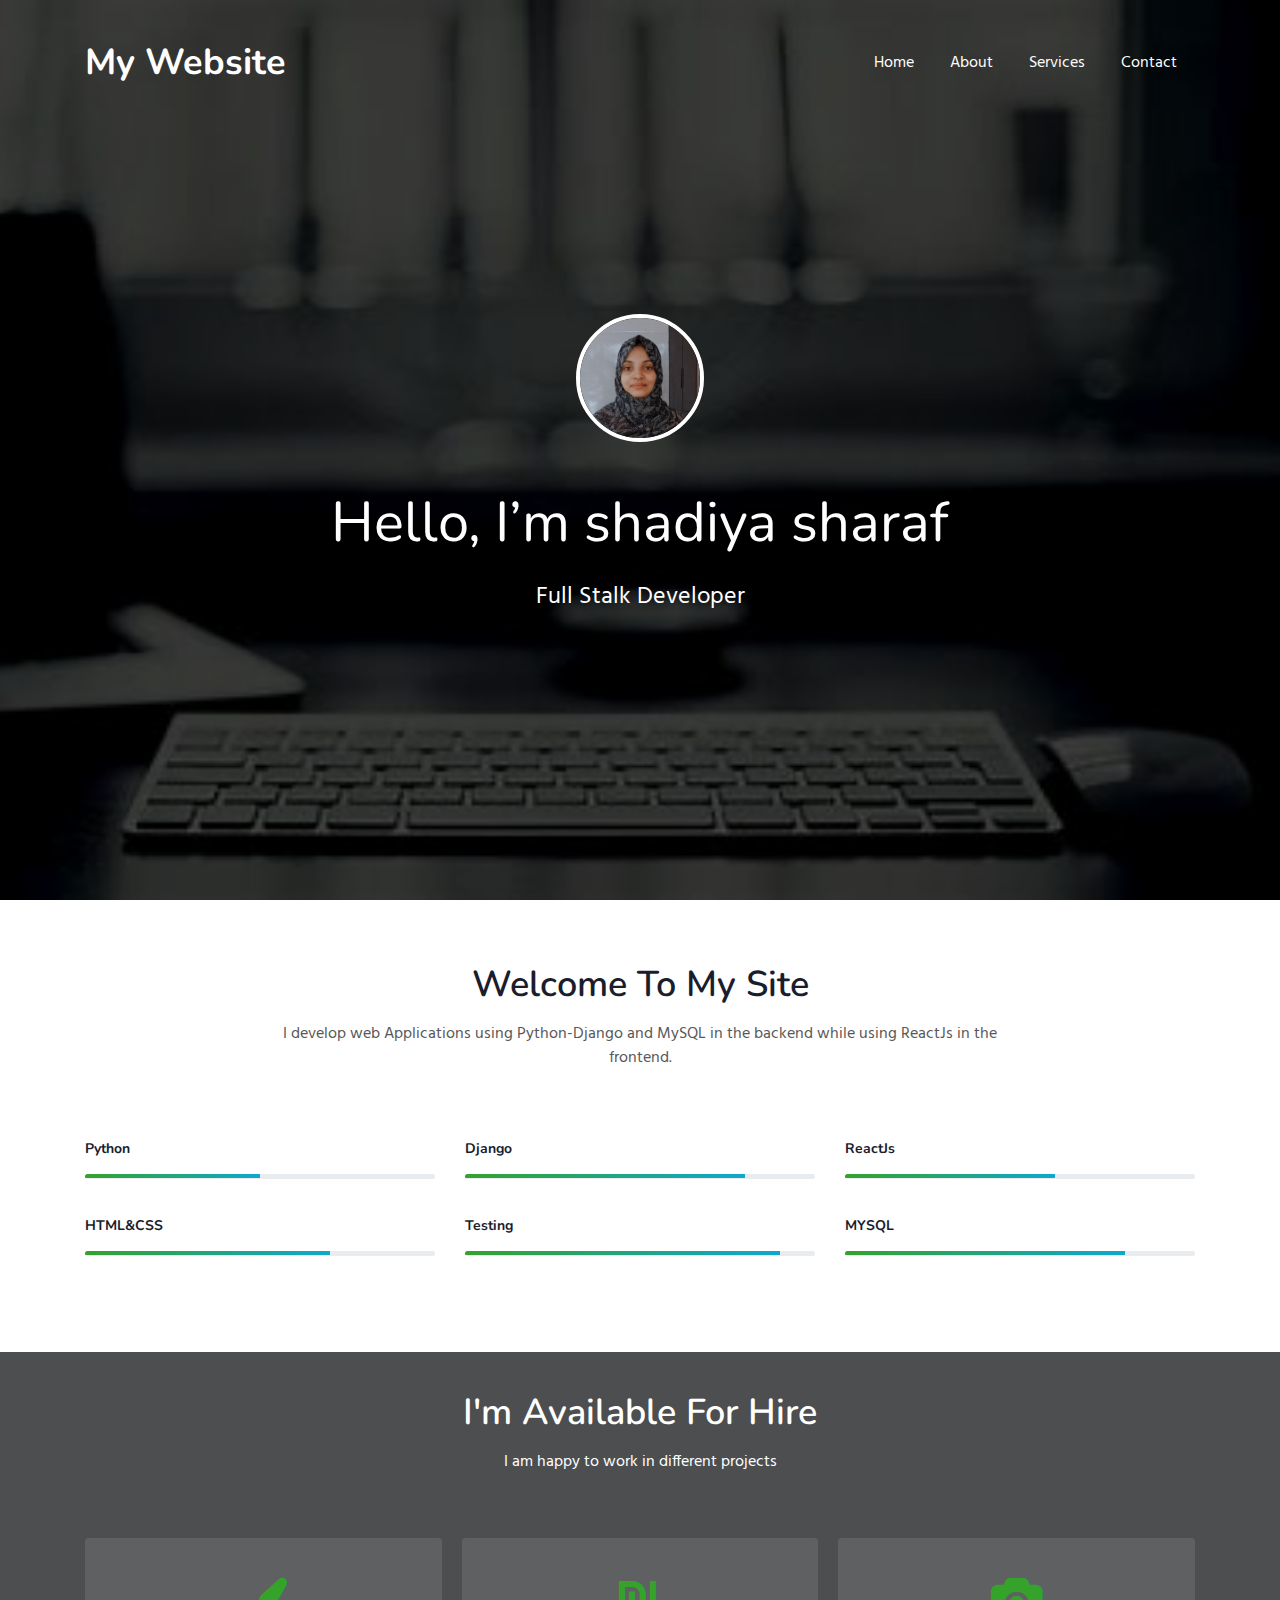
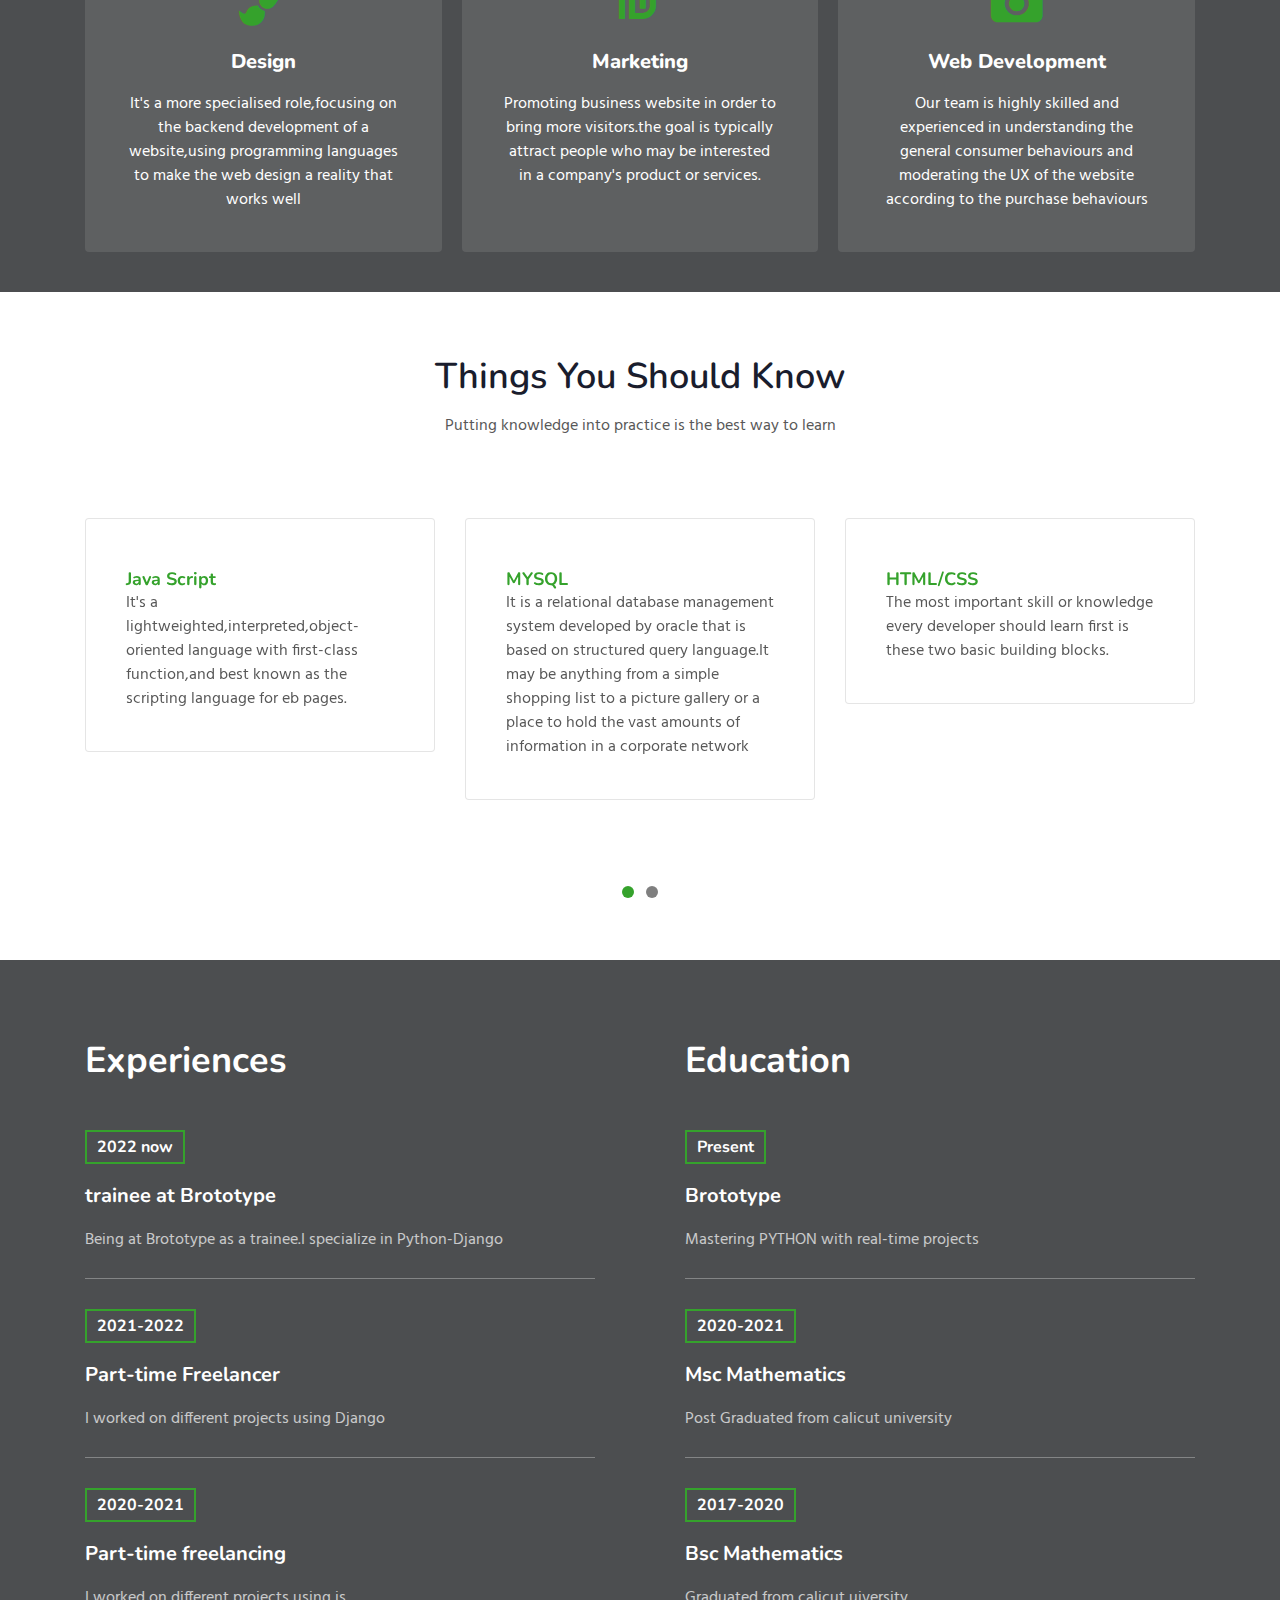
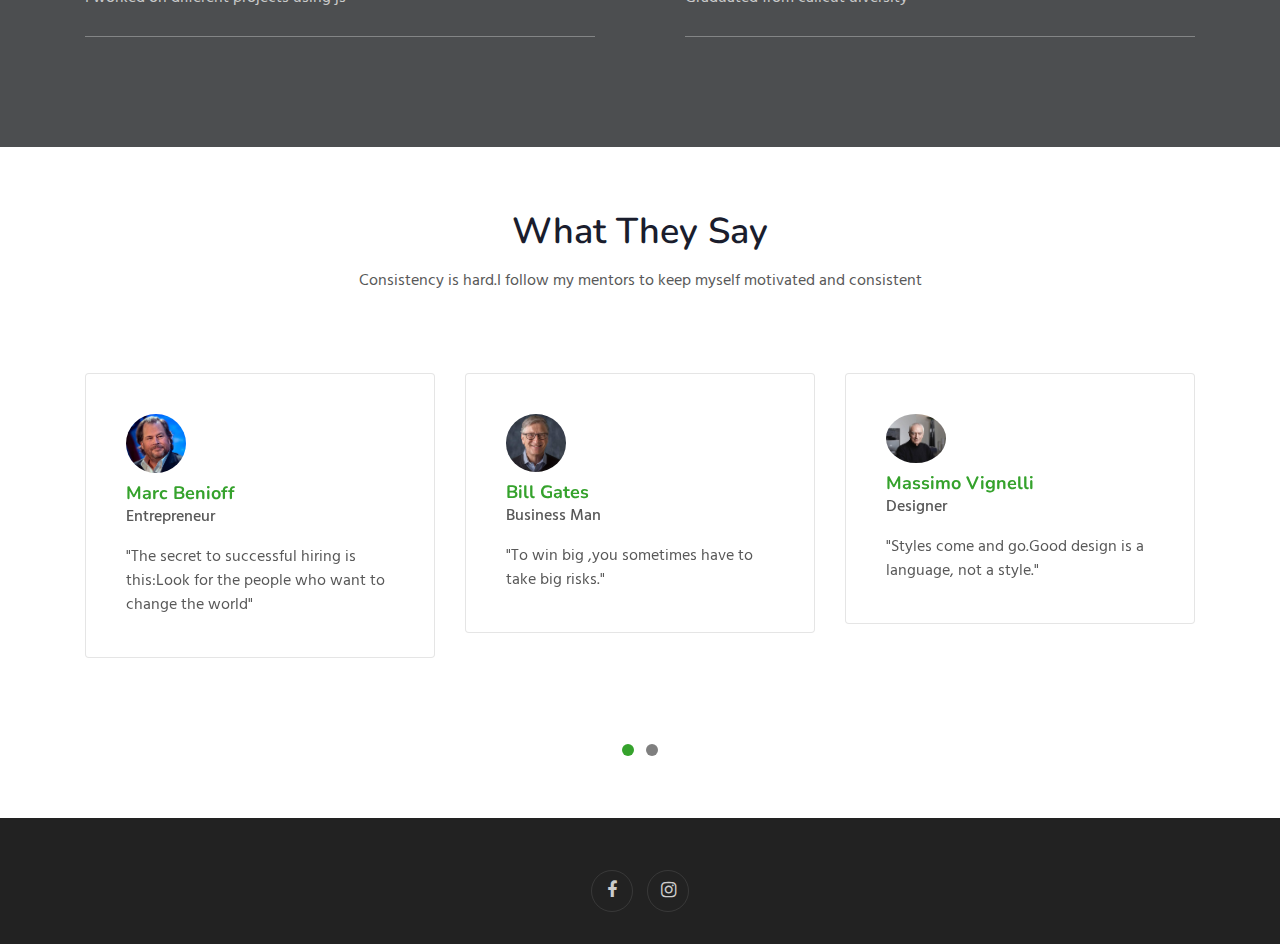
<file: index.html>
<!--
Author: W3layouts
Author URL: http://w3layouts.com
-->
<!doctype html>
<html lang="en">
  <head>
    <!-- Required meta tags -->
    <meta charset="utf-8">
    <meta name="viewport" content="width=device-width, initial-scale=1, shrink-to-fit=no">

    <title>My Website a Personal Portfolio Category Bootstrap Responsive Website Template | Home :: W3layouts</title>
    <!-- web fonts -->
    <link href="//fonts.googleapis.com/css?family=Nunito:400,600,700,800,900&display=swap" rel="stylesheet">
    <link href="//fonts.googleapis.com/css?family=Hind&display=swap" rel="stylesheet">
    <!-- //web fonts -->
    <!-- Template CSS -->
    <link rel="stylesheet" href="assets/css/style-starter.css">
  </head>
  <body>

<section class="w3l-bootstrap-header">
  <nav class="navbar navbar-expand-lg navbar-light py-lg-3 py-2">
    <div class="container">
      <a class="navbar-brand" href="index.html"> My Website</a>
      <!-- if logo is image enable this   
    <a class="navbar-brand" href="#index.html">
        <img src="image-path" alt="Your logo" title="Your logo" style="height:35px;" />
    </a> -->
      <button class="navbar-toggler" type="button" data-toggle="collapse" data-target="#navbarSupportedContent"
        aria-controls="navbarSupportedContent" aria-expanded="false" aria-label="Toggle navigation">
        <span class="navbar-toggler-icon fa fa-bars"></span>
      </button>

      <div class="collapse navbar-collapse" id="navbarSupportedContent">
        <ul class="navbar-nav ml-auto">
          <li class="nav-item">
            <a class="nav-link" href="index.html">Home</a>
          </li>
          <li class="nav-item">
            <a class="nav-link" href="about.html">About</a>
          </li>
          <li class="nav-item">
            <a class="nav-link" href="services.html">Services</a>
          </li>
         
        
          <li class="nav-item">
            <a class="nav-link" href="contact.html">Contact</a>
          </li>
        </ul>
        
      </div>
    </div>
  </nav>
</section>
 <!--  Main banner section -->
 <section class="w3l-main-banner" id="home">
  <div class="companies20-content">
    <div class="companies-wrapper">
        <div class="item">
         
            <div class="slider-info banner-view text-center">
              <div class="banner-info container">
                <img src="assets/images/WhatsApp Image 2022-11-26 at 20.03.08.jpg" style="height: 128px !important;width:128px !important;" alt="about image" class="img-fluid">
                <h3 class="banner-text mt-5">Hello, I’m  shadiya sharaf
                  </h3>
                  <p class="my-4 mb-5"> Full Stalk Developer</p><br>
               
              </div>
            </div>
          
        </div>
    </div>
  </div>
</section>
 <!--  //Main banner section -->
<section class="w3l-about ">
<div class="skills-bars py-5">
 <div class="container py-md-3">
  <div class="heading text-center mx-auto">
    <h3 class="head">Welcome To My Site</h3>
    <p class="my-3 head">  I develop web Applications using Python-Django and MySQL in the backend while using ReactJs in the frontend.
    </div>
<div class="row mt-5 pt-3">
    <div class="col-lg-4 col-md-4 col-sm-6 skills-bar-grids mb-4 pb-2">
        <h4>Python</h4>
        <div class="progress">
        <div class="progress-bar progress-bar-striped bg-color" role="progressbar" style="width: 50% ;height:4px;" aria-valuenow="50" aria-valuemin="0" aria-valuemax="100">
      </div>
    </div>
</div>
    <div class="col-lg-4 col-md-4 col-sm-6 skills-bar-grids mb-4 pb-2">
        <h4> Django</h4>
        <div class="progress">
        <div class="progress-bar progress-bar-striped bg-color" role="progressbar" style="width: 80% ;height:4px;" aria-valuenow="50" aria-valuemin="0" aria-valuemax="100">
      </div>
    </div>
</div>
<div class="col-lg-4  col-md-4 col-sm-6 skills-bar-grids mb-4 pb-2">
    <h4>ReactJs</h4>
    <div class="progress">
    <div class="progress-bar progress-bar-striped bg-color" role="progressbar" style="width: 60% ;height:4px;" aria-valuenow="50" aria-valuemin="0" aria-valuemax="100">
  </div>
</div>
</div>
<div class="col-lg-4  col-md-4 col-sm-6 skills-bar-grids mb-4 pb-2">
    <h4> HTML&CSS</h4>
    <div class="progress">
    <div class="progress-bar progress-bar-striped bg-color" role="progressbar" style="width: 70% ;height:4px;" aria-valuenow="50" aria-valuemin="0" aria-valuemax="100">
  </div>
</div>
</div>
<div class="col-lg-4  col-md-4 col-sm-6 skills-bar-grids mb-4 pb-2">
    <h4> Testing</h4>
    <div class="progress">
    <div class="progress-bar progress-bar-striped bg-color" role="progressbar" style="width: 90% ;height:4px;" aria-valuenow="50" aria-valuemin="0" aria-valuemax="100">
  </div>
</div>
</div>
<div class="col-lg-4 col-md-4 col-sm-6 skills-bar-grids ">
    <h4>MYSQL </h4>
    <div class="progress">
    <div class="progress-bar progress-bar-striped bg-color" role="progressbar" style="width: 80% ;height:4px;" aria-valuenow="50" aria-valuemin="0" aria-valuemax="100">
  </div>
</div>
</div>

 </div>
 </div>
</div>
 </section>
<section class="w3l-feature-3" id="features">
	<div class="grid top-bottom">
		<div class="container">
			<div class="heading text-center mx-auto">
                <h3 class="head text-white">I'm Available For Hire</h3>
                <p class="my-3 head text-white">I am happy to work in different projects </p>
              </div>
			<div class="middle-section grid-column text-center mt-5 pt-3">
				<div class="three-grids-columns">
					<span class="fa fa-paint-brush"></span>
					<h4>Design</h4>
					<p>It's a more specialised role,focusing on the backend development of a website,using programming languages to make the web design a reality that works well  </p>
					
				</div>
				<div class="three-grids-columns">
					<span class="fa fa-ils"></span>
					<h4>Marketing</h4>
					<p> Promoting business website in order to bring more visitors.the goal is typically attract people who may be interested in a company's product or services. </p>
					
				</div>
				<div class="three-grids-columns">
					<span class="fa fa-camera"></span>
					<h4>Web Development</h4>
					<p>  Our team is highly skilled and experienced in understanding the general consumer behaviours and moderating the UX of the website according to the purchase behaviours</p>
					
				</div>
			</div>
		</div>
	</div>
</section>
<!-- completed section -->
<section class="w3l-testimonials" id="testimonials">
  <div class="customers-6-content py-5">
    <div class="container py-lg-3">
      <div class="heading text-center mx-auto">
        <h3 class="head">Things You Should Know</h3>
        <p class="my-3 head ">Putting knowledge into practice is the best way to learn  </p>
         
      </div>
     
      <div id="customerhnyCarousel" class="carousel slide" data-ride="carousel">

        <ol class="carousel-indicators">
          <li data-target="#customerhnyCarousel" data-slide-to="0" class="active"></li>
                        <li data-target="#customerhnyCarousel" data-slide-to="1"></li>
                      
        </ol>
        <!-- Carousel items -->
        <div class="carousel-inner pb-5">

          <div class="carousel-item active">
            <div class="customer row py-5 mt-3">
              <div class="col-lg-4 col-md-6">
                <div class="card">
                 
                  <div class="card-body">
                    
                    <h3 class="card-title mt-2">Java Script </h3>
                   
                    <p class="card-text">It's a lightweighted,interpreted,object-oriented language with first-class function,and best known as the scripting language for eb pages.                      </p>
                  
                    
                  </div>
                </div>
              </div>
              <div class="col-lg-4 col-md-6 off-testi-2">
                <div class="card">
                
                  <div class="card-body">
                    
                    <h3 class="card-title mt-2">MYSQL</h3>
                    
                    <p class="card-text"> It is a relational database management system developed by oracle that is based on structured query language.It may be anything from a simple shopping list to a picture gallery or a place to hold the vast amounts of information in a corporate network  
                    </p>
                    
                  
                  </div>
                </div>
              </div>
              <div class="col-lg-4 offset-md-3 offset-lg-0 col-md-6 off-testi">
                <div class="card">
                  
                  <div class="card-body">
                    
                    <h3 class="card-title mt-2">HTML/CSS</h3>
                     
                    <p class="card-text"> The most important skill or knowledge every developer should learn first is these two basic building blocks. 
                     </p>
                   
                    
                  </div>
                </div>
              </div>
            </div>
          </div>
          <!--.item-->

          <div class="carousel-item">
            <div class="customer row py-5 mt-3">
              <div class="col-lg-4 col-md-6">
                <div class="card">
                 
                  <div class="card-body">
                     
                    <h3 class="card-title mt-2">ReactJS</h3>
                    
                    <p class="card-text"> React is a free and open-source frond-end javascript library for building user interfaces based on UI components
                    </p>
                  
                  
                  </div>
                </div>
              </div>
              <div class="col-lg-4 col-md-6 off-testi-2">
                <div class="card">
                 
                  <div class="card-body">
                    
                    <h3 class="card-title mt-2">Authentication</h3>
                    
                    <p class="card-text"> There is a huge chance that you will be dealing with user Authentication to track the users on a specific website. 
                     </p>
                  
                    
                  </div>
                </div>
                
                
              </div>
              <div class="col-lg-4 offset-md-3 offset-lg-0 col-md-6 off-testi">
                <div class="card">
                 
                  <div class="card-body">
                     
                    <h3 class="card-title mt-2" >Git and GitHub</h3>
                    
                    <p class="card-text"> Git is one of the most popular version control systems which is used in most organization.
                    </p>
                   
                    
                  </div>
                </div>
              </div>
            </div>
            
          </div>
           

        </div>
        <!--.carousel-inner-->
      </div>
    </div>
  </div>
  <!--//customers -->
</section>
<!-- completed section -->
<div class="products-4" id="portfolio">
    <!-- Products4 block --> 
    <!-- Products4 block -->
</div>
<script src="assets/js/jquery-3.3.1.min.js"></script>
<script src="assets/js/lightbox-plus-jquery.min.js"></script>
<section class="services-12" id="experience">
	<div class="form-12-content">
		<div class="container">
			<div class="grid grid-column-2 ">
				
				<div class="column1">
          <h3 class="mb-5"> Experiences</h3>
					<div class="experience-top">
            <h5> 2022 now</h5>
						<h4> trainee at Brototype</h4>
						<p class="my-3 text-white">Being at Brototype as a trainee.I specialize in Python-Django</p>
              
           
            </div>
            <div class="experience-top">
              <h5>2021-2022</h5>
              <h4> Part-time Freelancer </h4>
                     
                         
                         
                            
                           
              <p class="my-3 text-white">I worked on different projects using  Django</p>
              </div>
              <div class="experience-top">
                <h5> 2020-2021  </h5>
                <h4>Part-time freelancing </h4>
                <p class="my-3 text-white">I worked on different projects using js </p>
                </div>
					</div>
					<div class="column2">
            <h3 class="mb-5">Education</h3>
            <div class="experience-top">
              <h5>Present</h5>
              <h4>Brototype</h4>
              <p class="my-3 text-white">Mastering PYTHON with real-time projects</p>
              </div>
              <div class="experience-top">
                <h5> 2020-2021</h5>
                <h4> Msc Mathematics </h4>
                <p class="my-3 text-white">Post Graduated from calicut university </p>
                </div>
                <div class="experience-top">
                  <h5>2017-2020 </h5>
                  <h4>Bsc Mathematics </h4>
                  <p class="my-3 text-white"> Graduated from calicut uiversity</p>
                  </div>
					</div>
			</div>
		</div>
	</div>
</section>
<section class="w3l-testimonials" id="testimonials">
  <div class="customers-6-content py-5">
    <div class="container py-lg-3">
      <div class="heading text-center mx-auto">
        <h3 class="head">What They Say</h3>
        <p class="my-3 head ">Consistency is hard.I follow my mentors to keep myself motivated and consistent  </p>
      </div>
     
      <div id="customerhnyCarousel" class="carousel slide" data-ride="carousel">

        <ol class="carousel-indicators">
          <li data-target="#customerhnyCarousel" data-slide-to="0" class="active"></li>
                        <li data-target="#customerhnyCarousel" data-slide-to="1"></li>
                      
        </ol>
        <!-- Carousel items -->
        <div class="carousel-inner pb-5">

          <div class="carousel-item active">
            <div class="customer row py-5 mt-3">
              <div class="col-lg-4 col-md-6">
                <div class="card">
                 
                  <div class="card-body">
                    <img class="card-img-top img-responsive" src="assets/images/WhatsApp Image 2022-12-03 at 12.37.37.jpg" alt="">
                    <h3 class="card-title mt-2">Marc Benioff</h3>
                    <p class="sub-title mb-3"> Entrepreneur</p>
                    <p class="card-text"> "The secret to successful hiring is this:Look for the people who want to change the world"
                    </p>
                  
                    
                  </div>
                </div>
              </div>
              <div class="col-lg-4 col-md-6 off-testi-2">
                <div class="card">
                
                  <div class="card-body">
                    <img class="card-img-top img-responsive" src="assets/images/WhatsApp Image 2022-12-03 at 13.27.05.jpg" alt="">
                    <h3 class="card-title mt-2">Bill Gates</h3>
                    <p class="sub-title mb-3">Business Man</p>
                    <p class="card-text">  "To win big ,you sometimes have to take big risks." 
                    </p>
                    
                  
                  </div>
                </div>
              </div>
              <div class="col-lg-4 offset-md-3 offset-lg-0 col-md-6 off-testi">
                <div class="card">
                  
                  <div class="card-body">
                    <img class="card-img-top img-responsive" src="assets/images/WhatsApp Image 2022-12-03 at 13.45.59.jpg" alt="">
                    <h3 class="card-title mt-2">Massimo Vignelli</h3>
                    <p class="sub-title mb-3"> Designer</p>
                    <p class="card-text">   "Styles come and go.Good design is a language, not a style."</p>                   
                    
                  </div>
                </div>
              </div>
            </div>
          </div>
          <!--.item-->

          <div class="carousel-item">
            <div class="customer row py-5 mt-3">
              <div class="col-lg-4 col-md-6">
                <div class="card">
                 
                  <div class="card-body">
                    <img class="card-img-top img-responsive" src="assets/images/WhatsApp Image 2022-12-03 at 13.43.07.jpg" alt="">
                    <h3 class="card-title mt-2">Mohammed Saad</h3>
                    <p class="sub-title mb-3">Actor</p>
                    <p class="card-text">  "A successful website does three things:It attracts the right kinds of visitors.Guides them to the main services or product ypu offer.Collect contact details for future ongoing relation."
                    </p>
                  
                  
                  </div>
                </div>
              </div>
              <div class="col-lg-4 col-md-6 off-testi-2">
                <div class="card">
                 
                  <div class="card-body">
                    <img class="card-img-top img-responsive" src="assets/images/c3.jpg" alt="">
                    <h3 class="card-title mt-2">Brain Tracy </h3>
                    <p class="sub-title mb-3"></p>
                    <p class="card-text">  "Successful people are always looking for opportunities tohelp others.Unsuccessful people are always asking,what is in it for me?."                  </p>
                  
                    
                  </div>
                </div>
                
                
              </div>
              <div class="col-lg-4 offset-md-3 offset-lg-0 col-md-6 off-testi">
                <div class="card">
                 
                  <div class="card-body">
                    <img class="card-img-top img-responsive" src="assets/images/c1.jpg" alt="">
                    <h3 class="card-title mt-2">Darren Hardy</h3>
                    <p class="sub-title mb-3">Engineer</p>
                    <p class="card-text"> "Seek out positive people who have achieved the success you want to creat in your own life.Remember the adage:Never ask advice of someone with whom you wouldn't want totrade places."
                    </p>
                   
                    
                  </div>
                </div>
              </div>
            </div>
            
          </div>
           

        </div>
        <!--.carousel-inner-->
      </div>
    </div>
  </div>
  <!--//customers -->
</section>
 
 <!-- grids block 5 -->
 <section class="w3l-footer-29-main" id="footer">
  <div class="footer-29 text-center">
      <div class="container">
        
        <div class="main-social-footer-29">
                    
          <a href=" https://www.facebook.com/shadiya.ali.986?mibextid=ZbWKwL" class="facebook"><span class="fa fa-facebook "></span></a>
          
          <a href=" https://www.instagram.com/invites/contact/?i=79zvf1vr9r7p&utm_content=k9omv6e" class="instagram"><span class="fa fa-instagram"></span></a>
           
          
      </div>
         
      </div>
  </div>
   <!-- move top -->
  <button onclick="topFunction()" id="movetop" title="Go to top">
              <span class="fa fa-angle-up"></span>
                 </button>
                 <script>
                     // When the user scrolls down 20px from the top of the document, show the button
                     window.onscroll = function () {
                         scrollFunction()
                     };
              
                     function scrollFunction() {
                         if (document.body.scrollTop > 20 || document.documentElement.scrollTop > 20) {
                             document.getElementById("movetop").style.display = "block";
                         } else {
                             document.getElementById("movetop").style.display = "none";
                         }
                     }
              
                     // When the user clicks on the button, scroll to the top of the document
                     function topFunction() {
                         document.body.scrollTop = 0;
                         document.documentElement.scrollTop = 0;
                     }
                 </script>
                 <!-- /move top -->
</section>
<!-- // grids block 5 -->
<script src="assets/js/jquery-3.3.1.min.js"></script>
<!-- //footer-28 block -->
</section>

<script>
    $(function () {
      $('.navbar-toggler').click(function () {
        $('body').toggleClass('noscroll');
      })
    });
  </script>
  <!-- jQuery first, then Popper.js, then Bootstrap JS -->
  <script src="https://code.jquery.com/jquery-3.4.1.slim.min.js"
    integrity="sha384-J6qa4849blE2+poT4WnyKhv5vZF5SrPo0iEjwBvKU7imGFAV0wwj1yYfoRSJoZ+n" crossorigin="anonymous">
  </script>
  
  <script src="https://stackpath.bootstrapcdn.com/bootstrap/4.4.1/js/bootstrap.min.js"
    integrity="sha384-wfSDF2E50Y2D1uUdj0O3uMBJnjuUD4Ih7YwaYd1iqfktj0Uod8GCExl3Og8ifwB6" crossorigin="anonymous">
  </script>

<!-- Smooth scrolling -->



</body>

</html>
<!-- // grids block 5 -->
</file>
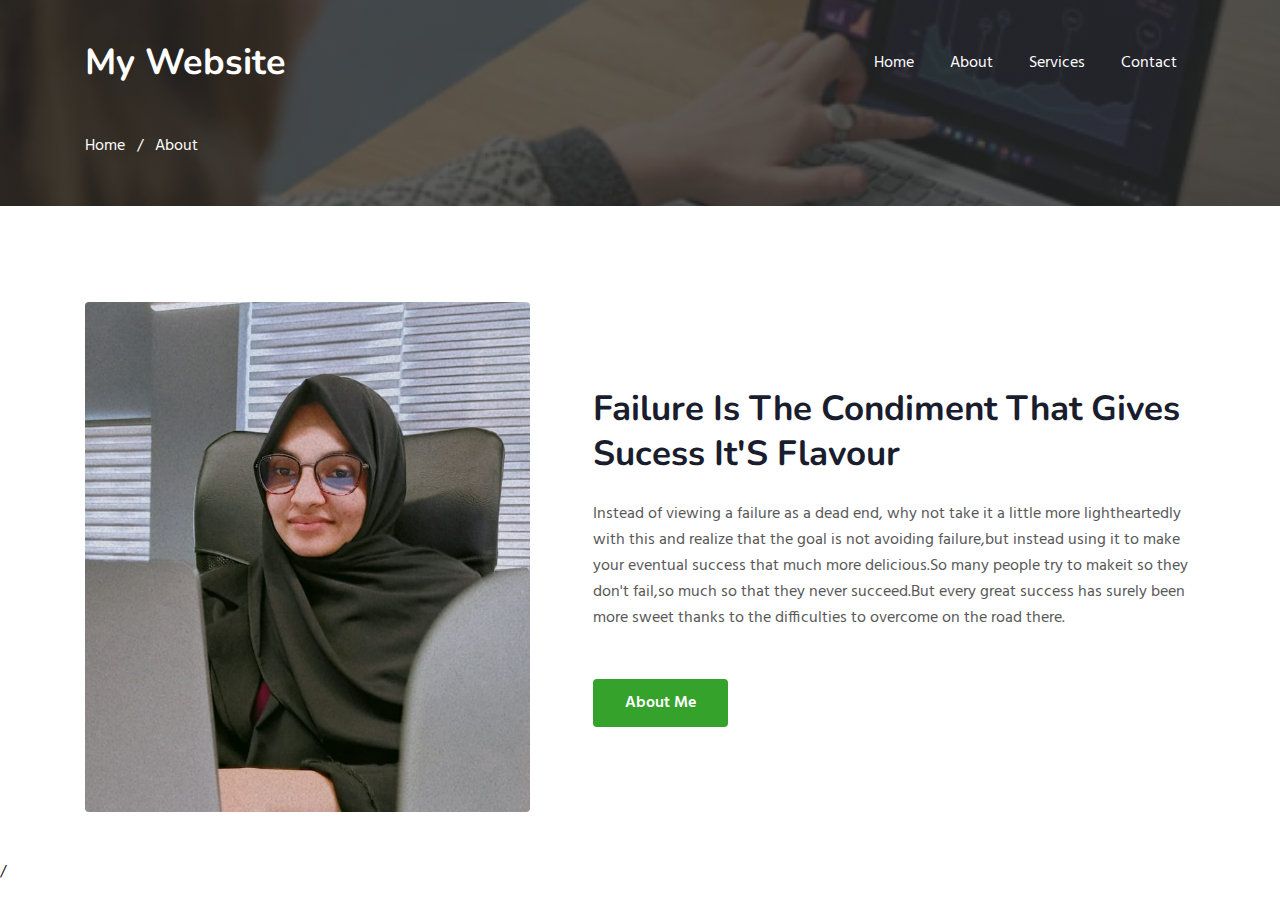
<file: about.html>
<!--
Author: W3layouts
Author URL: http://w3layouts.com
-->
<!doctype html>
<html lang="en">
  <head>
    <!-- Required meta tags -->
    <meta charset="utf-8">
    <meta name="viewport" content="width=device-width, initial-scale=1, shrink-to-fit=no">

    <title>My Website a Personal Portfolio Category Bootstrap Responsive Website Template | About :: W3layouts</title>
    <!-- web fonts -->
    <link href="//fonts.googleapis.com/css?family=Nunito:400,600,700,800,900&display=swap" rel="stylesheet">
    <link href="//fonts.googleapis.com/css?family=Hind&display=swap" rel="stylesheet">
    <!-- //web fonts -->
    <!-- Template CSS -->
    <link rel="stylesheet" href="assets/css/style-starter.css">
  </head>
  <body>

<section class="w3l-bootstrap-header">
  <nav class="navbar navbar-expand-lg navbar-light py-lg-3 py-2">
    <div class="container">
      <a class="navbar-brand" href="index.html"> My Website</a>
      <!-- if logo is image enable this   
    <a class="navbar-brand" href="#index.html">
        <img src="image-path" alt="Your logo" title="Your logo" style="height:35px;" />
    </a> -->
      <button class="navbar-toggler" type="button" data-toggle="collapse" data-target="#navbarSupportedContent"
        aria-controls="navbarSupportedContent" aria-expanded="false" aria-label="Toggle navigation">
        <span class="navbar-toggler-icon fa fa-bars"></span>
      </button>

      <div class="collapse navbar-collapse" id="navbarSupportedContent">
        <ul class="navbar-nav ml-auto">
          <li class="nav-item">
            <a class="nav-link" href="index.html">Home</a>
          </li>
          <li class="nav-item">
            <a class="nav-link" href="about.html">About</a>
          </li>
          <li class="nav-item">
            <a class="nav-link" href="services.html">Services</a>
          </li>
         
        
          <li class="nav-item">
            <a class="nav-link" href="contact.html">Contact</a>
          </li>
        </ul>
        
      </div>
    </div>
  </nav>
</section>
<section class="w3l-about-breadcrum">
  <div class="breadcrum-bg">
    <div class="container py-5">
      <p><a href="index.html">Home</a> &nbsp; / &nbsp; About</p>
     </div>
  </div>
</section>
<!-- w3l-content-photo-5 -->
<div class="w3l-content-photo-5 py-5" id="about">
	<div class="content-main pt-lg-5 pt-md-3 pb-0">
		<div class="container">
			<div class="row">
				<div class="col-lg-5 content-photo">
					<a href="#"><img src="assets/images/shadi3.jpg" class="img-fluid" alt="content-photo"></a>
				</div>
				<div class="col-lg-7 content-left mt-lg-0 mt-5 pl-lg-5">
					<h3>Failure Is The Condiment That Gives Sucess  It'S Flavour</h3>
					<p class="mb-0"> Instead of viewing a failure as a dead end, why not take it a little more lightheartedly with this and realize that the goal is not avoiding failure,but instead using it to make your eventual success that much more delicious.So many people try to makeit so they don't fail,so much so that they never succeed.But every great success has surely been more sweet thanks to the difficulties to overcome on the road there.
					<a href="services.html" class="btn-theme2 btn mt-lg-5 mt-4">About Me</a>
				</div>
			</div>
		</div>
	</div>
</div>
<!-- //w3l-content-photo-5 -->
<!-- home page service grids -->
<!-- /<section id="services-1" class="bg-light py-5">
  <div class="container py-lg-3">
    <div class="heading text-center mx-auto">
      <h3 class="head">Welcome To My Site</h3>
      <p class="my-3 head"> Vestibulum ante ipsum primis in faucibus orci luctus et ultrices posuere cubilia Curae;
        Nulla mollis dapibus nunc, ut rhoncus
        turpis sodales quis. Integer sit amet mattis quam.Vestibulum ante ipsum primis in faucibus orci luctus et ultrices posuere cubilia Curae; Nulla mollis dapibus nunc</p>
        
      </div>
    <div class="row mt-lg-5">
      <div class="col-lg-4 col-md-6 col-sm-12">
        <div class="box-wrap">
          <div class="icon">
            <span class="fa fa-briefcase"></span>
          </div>
          <h4><a href="services.html">Want An Expert</a></h4>
          <p>Lorem ipsum dolor sit amet sed consectetur adipisicing elit.
            doloret quas saepe autem, dolor set.</p>
        </div>
      </div>
      <div class="col-lg-4 col-md-6 col-sm-12">
        <div class="box-wrap">
          <div class="icon">
            <span class="fa fa-shield"></span>
          </div>
          <h4><a href="services.html">Unlimited Revisions</a></h4>
          <p>Lorem ipsum dolor sit amet sed consectetur adipisicing elit.
            doloret quas saepe autem, dolor set.</p>
        </div>
      </div>
      <div class="col-lg-4 col-md-6 col-sm-12">
        <div class="box-wrap">
          <div class="icon">
            <span class="fa fa-dollar"></span>
          </div>
          <h4><a href="services.html">Let's Discuss</a></h4>
          <p>Lorem ipsum dolor sit amet sed consectetur adipisicing elit.
            doloret quas saepe autem, dolor set.</p>
        </div>
      </div>
    </div>
  </div>
</section>
<!-- //home page service grids -->

<!-- specifications -->
/
</file>
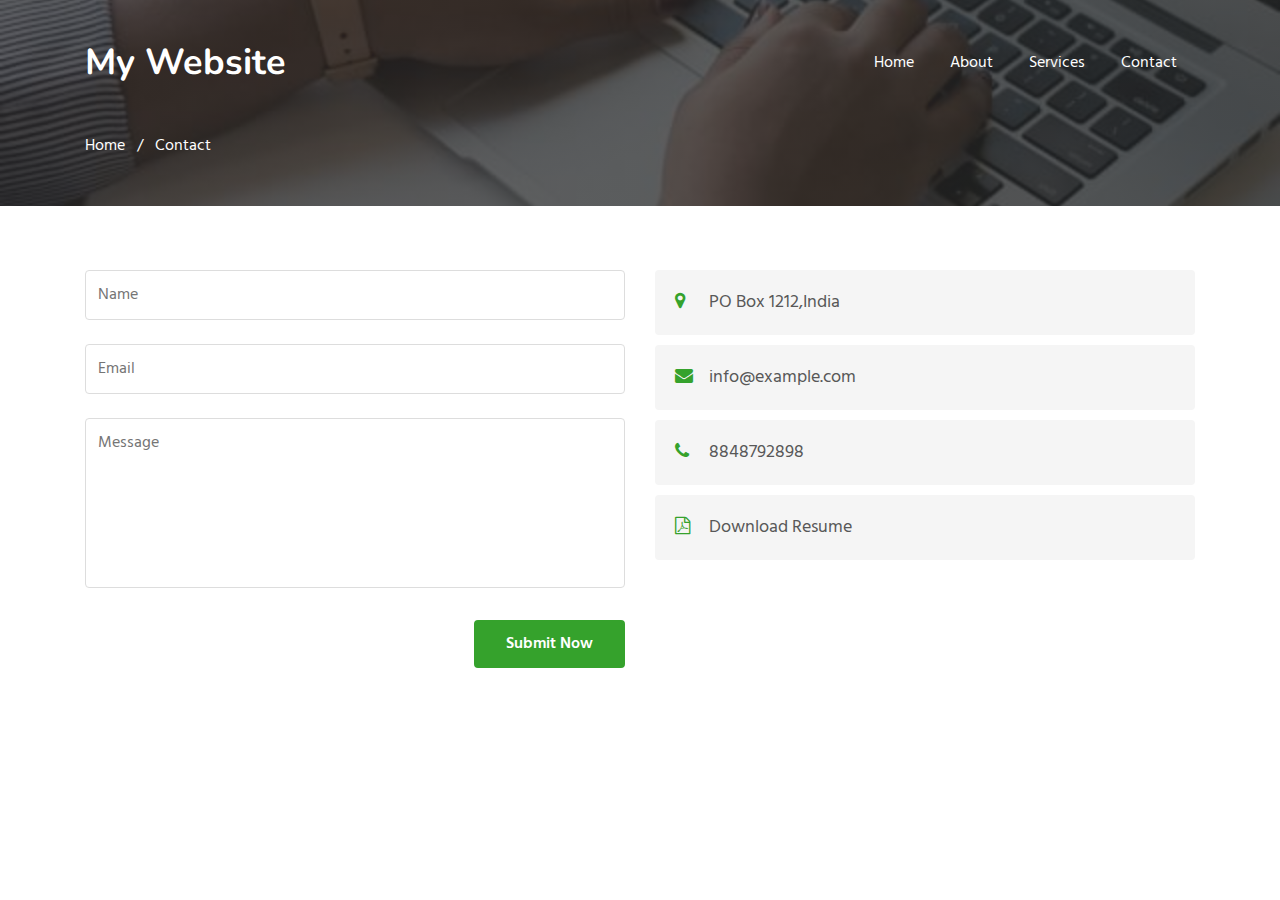
<file: contact.html>
<!--
Author: W3layouts
Author URL: http://w3layouts.com
-->
<!doctype html>
<html lang="en">
  <head>
    <!-- Required meta tags -->
    <meta charset="utf-8">
    <meta name="viewport" content="width=device-width, initial-scale=1, shrink-to-fit=no">

    <title>My Website a Personal Portfolio Category Bootstrap Responsive Website Template | Contact :: W3layouts</title>
    <!-- web fonts -->
    <link href="//fonts.googleapis.com/css?family=Nunito:400,600,700,800,900&display=swap" rel="stylesheet">
    <link href="//fonts.googleapis.com/css?family=Hind&display=swap" rel="stylesheet">
    <!-- //web fonts -->
    <!-- Template CSS -->
    <link rel="stylesheet" href="assets/css/style-starter.css">
  </head>
  <body>

<section class="w3l-bootstrap-header">
  <nav class="navbar navbar-expand-lg navbar-light py-lg-3 py-2">
    <div class="container">
      <a class="navbar-brand" href="index.html"> My Website</a>
      <!-- if logo is image enable this   
    <a class="navbar-brand" href="#index.html">
        <img src="image-path" alt="Your logo" title="Your logo" style="height:35px;" />
    </a> -->
      <button class="navbar-toggler" type="button" data-toggle="collapse" data-target="#navbarSupportedContent"
        aria-controls="navbarSupportedContent" aria-expanded="false" aria-label="Toggle navigation">
        <span class="navbar-toggler-icon fa fa-bars"></span>
      </button>

      <div class="collapse navbar-collapse" id="navbarSupportedContent">
        <ul class="navbar-nav ml-auto">
          <li class="nav-item">
            <a class="nav-link" href="index.html">Home</a>
          </li>
          <li class="nav-item">
            <a class="nav-link" href="about.html">About</a>
          </li>
          <li class="nav-item">
            <a class="nav-link" href="services.html">Services</a>
          </li>
          
        
          <li class="nav-item">
            <a class="nav-link" href="contact.html">Contact</a>
          </li>
        </ul>
        
      </div>
    </div>
  </nav>
</section>
<section class="w3l-contact-breadcrum">
  <div class="breadcrum-bg">
    <div class="container py-5">
      <p><a href="index.html">Home</a> &nbsp; / &nbsp; Contact</p>
     </div>
  </div>
</section>
<!-- contact -->
<section class="w3l-contacts-12" id="contact">
    <div class="contact-top pt-5">
        <div class="container py-md-3">
            
            <div class="row cont-main-top">
               <!-- contact form -->
               <div class="contacts12-main col-lg-6 ">
                   
                <form action="https://sendmail.w3layouts.com/submitForm" method="post" class="main-input">
                    <div class="top-inputs d-grid">
                        <input type="text" placeholder="Name" name="w3lName" id="w3lName" required="">
                       
                    </div>
                    <input type="email" name="email" placeholder="Email" id="w3lSender" required="">
                   
                    <textarea placeholder="Message" name="w3lMessage" id="w3lMessage" required=""></textarea>
                    <div class="text-right">
                        <button type="submit" class="btn btn-theme2">Submit Now</button>
                    </div>
                </form>
            </div>
            <!-- //contact form -->
                <!-- contact address -->
                <div class="contact col-lg-6 mt-lg-0 mt-5">
                    <div class="cont-subs">
                        <div class="cont-add">
                            <div class="cont-add-lft">
                                <span class="fa fa-map-marker" aria-hidden="true"></span>
                           </div>
                           <div class="cont-add-rgt">
                            <p class="contact-text-sub">PO Box 1212,India</p>
                        </div>
                      
                    </div>
                        <div class="cont-add add-2">
                            <div class="cont-add-lft">
                                <span class="fa fa-envelope" aria-hidden="true"></span>
                           </div> 
                           <div class="cont-add-rgt">
                          <a href="mailto:info@example.com">
                                <p class="contact-text-sub">info@example.com</p>
                            </a>
                        </div>
                       
                    </div>
                        <div class="cont-add">
                            <div class="cont-add-lft">
                                <span class="fa fa-phone" aria-hidden="true"></span>
                           </div>
                            <div class="cont-add-rgt">
                                 <a href="tel:+7-800-999-800">
                                    <p class="contact-text-sub">8848792898</p>
                                 </a>
                            </div>
                        </div>
                        <div class="cont-add add-3">
                            <div class="cont-add-lft">
                                <span class="fa fa-file-pdf-o" aria-hidden="true"></span>
                           </div>
                            <div class="cont-add-rgt">
                                <a href="#">
                                    <p class="contact-text-sub">Download Resume</p>
                                </a>
                            </div>
                           
                        </div>
                    </div>
                </div>
                <!-- //contact address -->
                 
            </div>
        </div>
        <!-- map -->
        
</body>

</html>
<!-- // grids block 5 -->
</file>
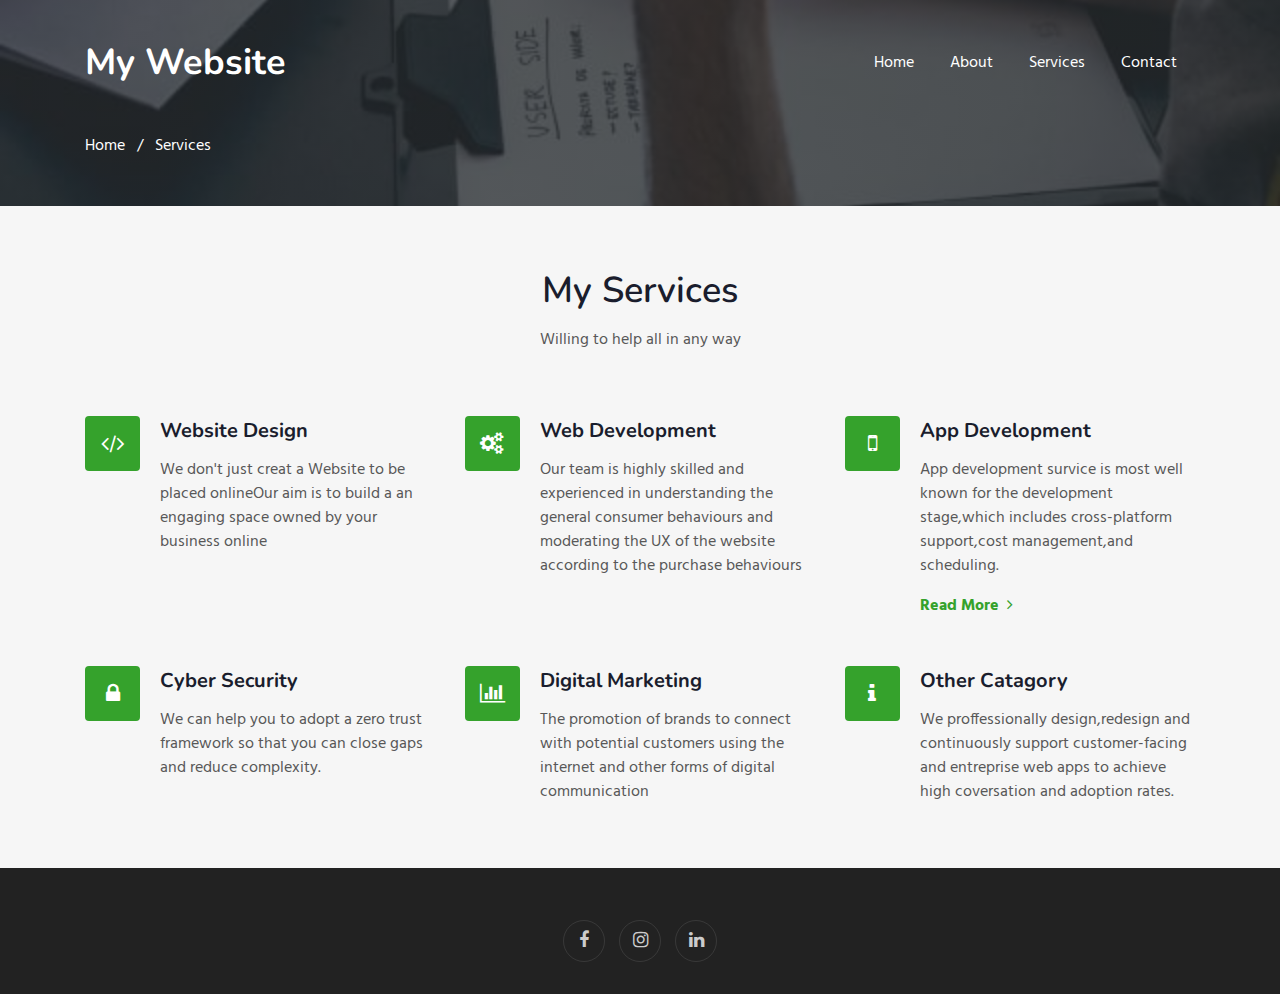
<file: services.html>
<!--
Author: W3layouts
Author URL: http://w3layouts.com
-->
<!doctype html>
<html lang="en">
  <head>
    <!-- Required meta tags -->
    <meta charset="utf-8">
    <meta name="viewport" content="width=device-width, initial-scale=1, shrink-to-fit=no">

    <title>My Website a Personal Portfolio Category Bootstrap Responsive Website Template | Services :: W3layouts</title>
    <!-- web fonts -->
    <link href="//fonts.googleapis.com/css?family=Nunito:400,600,700,800,900&display=swap" rel="stylesheet">
    <link href="//fonts.googleapis.com/css?family=Hind&display=swap" rel="stylesheet">
    <!-- //web fonts -->
    <!-- Template CSS -->
    <link rel="stylesheet" href="assets/css/style-starter.css">
  </head>
  <body>


<section class="w3l-bootstrap-header">
  <nav class="navbar navbar-expand-lg navbar-light py-lg-3 py-2">
    <div class="container">
      <a class="navbar-brand" href="index.html"> My Website</a>
      <!-- if logo is image enable this   
    <a class="navbar-brand" href="#index.html">
        <img src="image-path" alt="Your logo" title="Your logo" style="height:35px;" />
    </a> -->
      <button class="navbar-toggler" type="button" data-toggle="collapse" data-target="#navbarSupportedContent"
        aria-controls="navbarSupportedContent" aria-expanded="false" aria-label="Toggle navigation">
        <span class="navbar-toggler-icon fa fa-bars"></span>
      </button>

      <div class="collapse navbar-collapse" id="navbarSupportedContent">
        <ul class="navbar-nav ml-auto">
          <li class="nav-item">
            <a class="nav-link" href="index.html">Home</a>
          </li>
          <li class="nav-item">
            <a class="nav-link" href="about.html">About</a>
          </li>
          <li class="nav-item">
            <a class="nav-link" href="services.html">Services</a>
          </li>
         
        
          <li class="nav-item">
            <a class="nav-link" href="contact.html">Contact</a>
          </li>
        </ul>
        
      </div>
    </div>
  </nav>
</section>
<section class="w3l-service-breadcrum">
  <div class="breadcrum-bg">
    <div class="container py-5">
      <p><a href="index.html">Home</a> &nbsp; / &nbsp; Services</p>
      </div>
  </div>
</section>
<section class="w3l-features-4">
	<!-- /features -->
		<div class="features py-5" id="services">
            <div class="container py-md-3">
			<div class="heading text-center mx-auto">
				<h3 class="head">My Services</h3>
				<p class="my-3 head"> Willing to help all in any way</p>
			  </div>
			<div class="fea-gd-vv row mt-5 pt-3">	
			   <div class="float-lt feature-gd col-lg-4 col-md-6">	
					 <div class="icon"> <span class="fa fa-code" aria-hidden="true"></span></div>
					 <div class="icon-info">
						<h5><a href="#">
							Website Design</a></h5>
						<p> We don't just creat a Website to be placed onlineOur aim is to build a an engaging space owned by your business online   </p>
						 
					</div>
					 
				</div>	
				<div class="float-mid feature-gd col-lg-4 col-md-6 mt-md-0 mt-5">	
					 <div class="icon"> <span class="fa fa-cogs" aria-hidden="true"></span></div>
					 <div class="icon-info">
						<h5><a href="#">Web Development
						</a></h5>
						<p> Our team is highly skilled and experienced in understanding the general consumer behaviours and moderating the UX of the website according to the purchase behaviours  </p>
					 
					</div>
			 </div> 
				<div class="float-rt feature-gd col-lg-4 col-md-6 mt-lg-0 mt-5">	
					 <div class="icon"> <span class="fa fa-mobile" aria-hidden="true"></span></div>
					 <div class="icon-info">
						<h5><a href="#">App Development</a></h5>
						<p> App development survice is most well known for the development stage,which includes cross-platform support,cost management,and scheduling.</p>
						<a href="#" class="red mt-3">Read More <span class="fa fa-angle-right pl-1"></span></a>
					</div>
			 </div>	 
			 <div class="float-lt feature-gd col-lg-4 col-md-6 mt-5">	
					 <div class="icon"> <span class="fa fa-lock" aria-hidden="true"></span></div>
					 <div class="icon-info">
						<h5><a href="#">Cyber Security</a>
						</h5>
						<p> We can help you to adopt a zero trust framework so that you can close gaps and reduce complexity.   </p>
						 
					</div>
					 
				</div>	
				<div class="float-mid feature-gd col-lg-4 col-md-6 mt-5">	
					 <div class="icon"> <span class="fa fa-bar-chart" aria-hidden="true"></span></div>
					 <div class="icon-info">
						<h5><a href="#">
							Digital Marketing</a>
						</h5>
						<p>  The promotion of brands to connect with potential customers using the internet and other forms of digital communication </p>
					 
					</div>
			 </div> 
				<div class="float-rt feature-gd col-lg-4 col-md-6 mt-5">	
					 <div class="icon"> <span class="fa fa-info" aria-hidden="true"></span></div>
					 <div class="icon-info">
						<h5><a href="#">Other Catagory</a>
						</h5>
						<p> We proffessionally design,redesign and continuously support customer-facing and entreprise web apps to achieve high coversation and adoption rates. </p>
						 
					</div>
			 </div>		 				 
		  </div>  
		 </div>
	   </div>
   <!-- //features -->
</section>
 
 
 <!-- grids block 5 -->
 <section class="w3l-footer-29-main" id="footer">
  <div class="footer-29 text-center">
      <div class="container">
        
        <div class="main-social-footer-29">
                    
          <a href="#facebook" class="facebook"><span class="fa fa-facebook"></span></a>
         
          <a href="#instagram" class="instagram"><span class="fa fa-instagram"></span></a>
           
          <a href="#linkedin" class="linkedin"><span class="fa fa-linkedin"></span></a>
      </div>
         
      </div>
  </div>
   <!-- move top -->
  <button onclick="topFunction()" id="movetop" title="Go to top">
              <span class="fa fa-angle-up"></span>
                 </button>
                 <script>
                     // When the user scrolls down 20px from the top of the document, show the button
                     window.onscroll = function () {
                         scrollFunction()
                     };
              
                     function scrollFunction() {
                         if (document.body.scrollTop > 20 || document.documentElement.scrollTop > 20) {
                             document.getElementById("movetop").style.display = "block";
                         } else {
                             document.getElementById("movetop").style.display = "none";
                         }
                     }
              
                     // When the user clicks on the button, scroll to the top of the document
                     function topFunction() {
                         document.body.scrollTop = 0;
                         document.documentElement.scrollTop = 0;
                     }
                 </script>
                 <!-- /move top -->
</section>
<!-- // grids block 5 -->
<script src="assets/js/jquery-3.3.1.min.js"></script>
<!-- //footer-28 block -->
</section>

<script>
    $(function () {
      $('.navbar-toggler').click(function () {
        $('body').toggleClass('noscroll');
      })
    });
  </script>
  <!-- jQuery first, then Popper.js, then Bootstrap JS -->
  <script src="https://code.jquery.com/jquery-3.4.1.slim.min.js"
    integrity="sha384-J6qa4849blE2+poT4WnyKhv5vZF5SrPo0iEjwBvKU7imGFAV0wwj1yYfoRSJoZ+n" crossorigin="anonymous">
  </script>
  
  <script src="https://stackpath.bootstrapcdn.com/bootstrap/4.4.1/js/bootstrap.min.js"
    integrity="sha384-wfSDF2E50Y2D1uUdj0O3uMBJnjuUD4Ih7YwaYd1iqfktj0Uod8GCExl3Og8ifwB6" crossorigin="anonymous">
  </script>

<!-- Smooth scrolling -->



</body>

</html>
<!-- // grids block 5 -->
</file>
